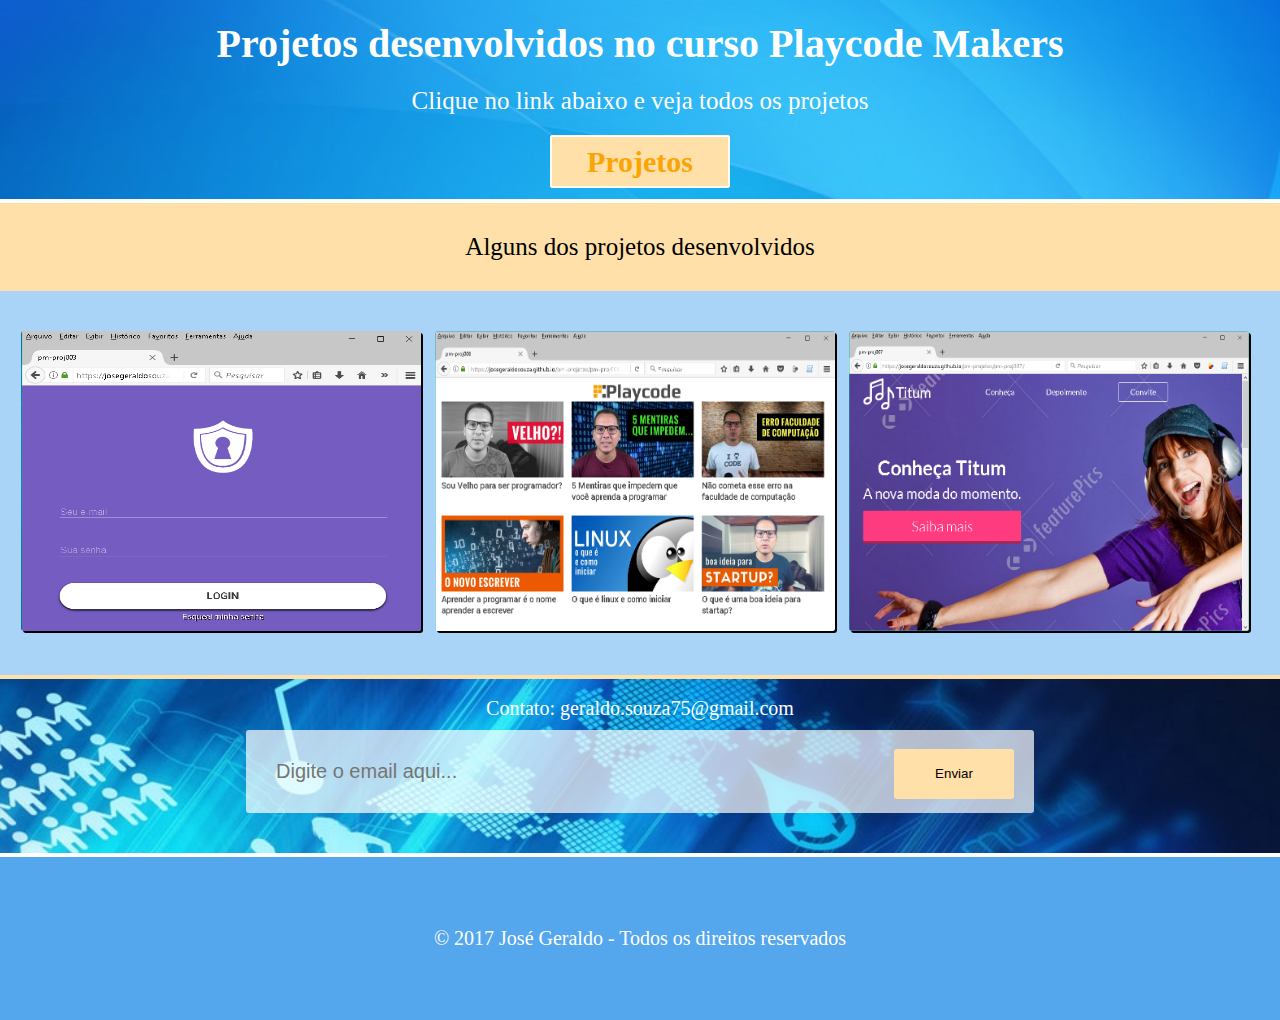
<file: index.html>
<!DOCTYPE html>
<html lang="pt-br">
<head>
    <meta charset="UTF-8">
    <title>Projetos</title>
    <link rel="stylesheet" href="estilo.css">
</head>

<body>
 
  <section id="topo">
       <div class="container">
        <h1>Projetos desenvolvidos no curso Playcode Makers</h1>
        <p>Clique no link abaixo e veja todos os projetos</p>
        <h2><a href="pm-proj004">Projetos</a></h2>  
       </div>
  </section>
  
  <section id="container">
    <div class="titulo-imagem">
      <p>Alguns dos projetos desenvolvidos</p>
    </div>
    <div class="imagem">
      <img src="imagens/projeto03.png">
      <img src="imagens/projeto06png.png">
      <img src="imagens/projeto07.png">   
    </div>
  </section>
  
  <section id="contato">
     <div class="container">
        <p>Contato: geraldo.souza75@gmail.com</p>
        <form action="">
            <input type="email" placeholder="Digite o email aqui...">
            <button>Enviar</button>
        </form> 
     </div>
  </section>
  
  
     <footer class="container">
          <p>© 2017 José Geraldo - Todos os direitos reservados</p>   
     </footer>
  
  
</body>
</html>
</file>
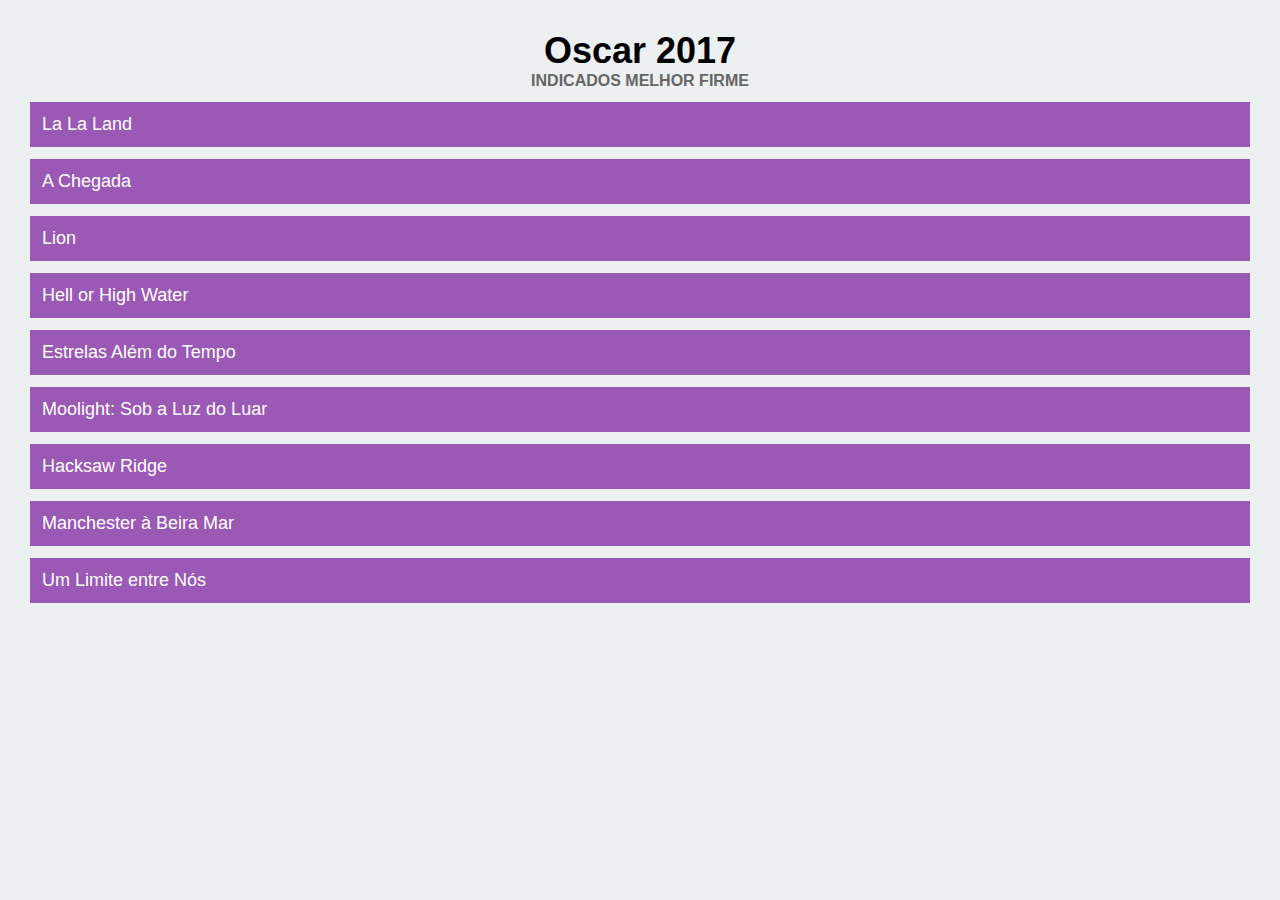
<file: pm-proj001/index.html>
<!DOCTYPE html>
<html lang="pt-br">
<head>
	<meta charset="UTF-8"/>
	<title>pm-proj001</title>
	<link rel="stylesheet" href="estilo.css">
		
	<body>
		<h1>Oscar 2017</h1>
		<h2>Indicados Melhor Firme</h2>
		
		<ul>
			<li>La La Land</li>
	        <li>A Chegada</li>
			<li>Lion</li>
			<li>Hell or High Water</li>
			<li>Estrelas Além do Tempo</li>
			<li>Moolight: Sob a Luz do Luar</li>
			<li>Hacksaw Ridge</li>
			<li>Manchester à Beira Mar</li>
			<li>Um Limite entre Nós</li>
		</ul>
	</body>
</html>
</file>
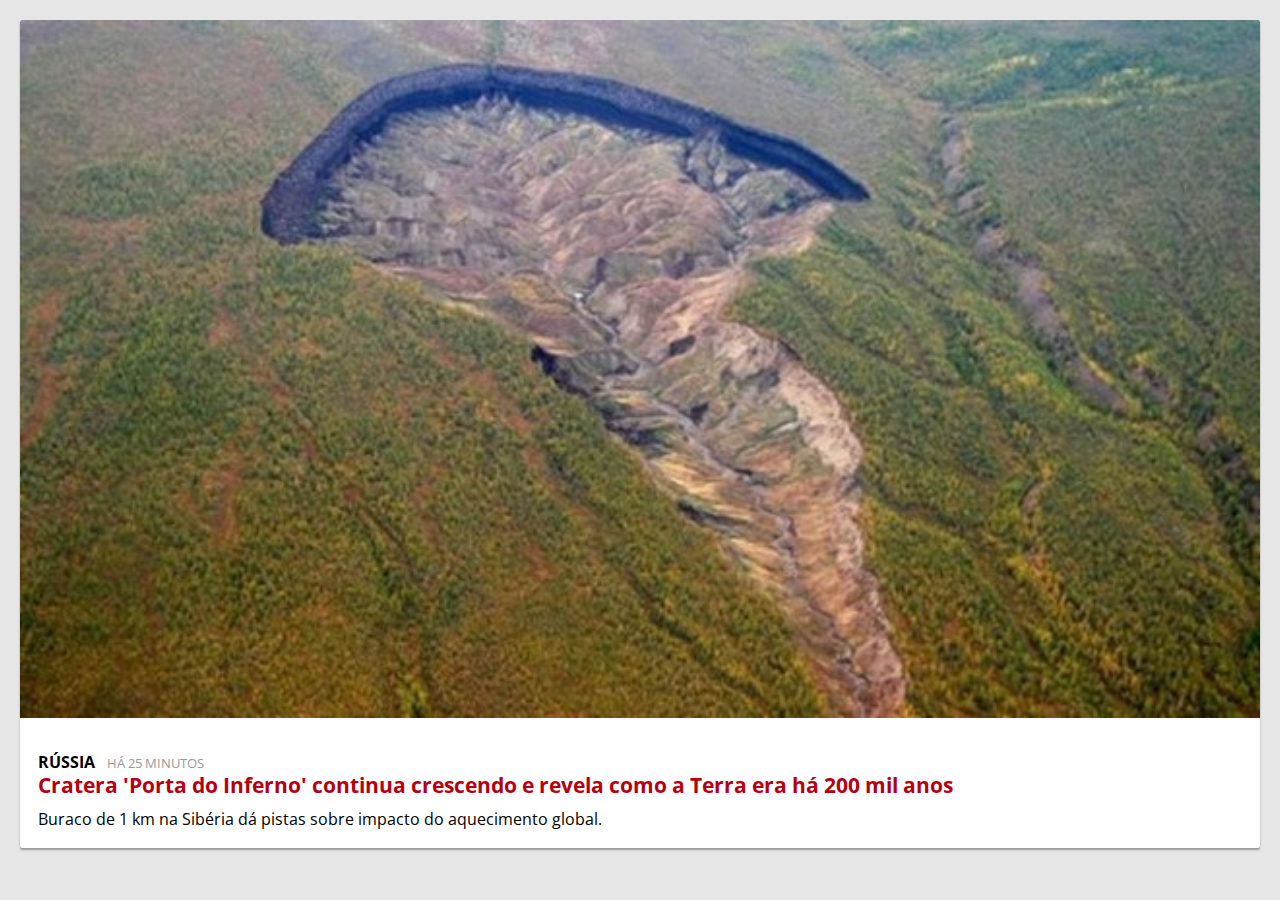
<file: pm-proj002/index.html>
<!DOCTYPE html>
<html lang="pt-br">
<head>
    <meta charset="UTF-8"/>
    <title>pm-proj002</title>
    
    <link href="https://fonts.googleapis.com/css?family=Open+Sans" rel="stylesheet"> 
    
    <link rel="stylesheet" type="text/css" href="estilo.css"/>
</head>
    <body>
    
     <div class="noticia">
       <a href="http://bit.ly/pm-proj002-noticia">
        <img src="cratera.jpg" alt"Foto da Cratera">   
       </a>
       
       <div class="texto">
        
         <div class="detalhes">
           <span class="local">Rússia</span>
           <span class="quando">Há 25 minutos</span> 
         </div>
    
         <h2>
             <a href="http://bit.ly/pm-proj002-noticia">
             Cratera 'Porta do Inferno' continua crescendo e revela como a Terra era há 200 mil anos
             </a>
         </h2>
    
         <p>
           Buraco de 1 km na Sibéria dá pistas sobre impacto do aquecimento global.
         </p>
        
       </div>
       
      </div>
      
    </body>
</html>
</file>
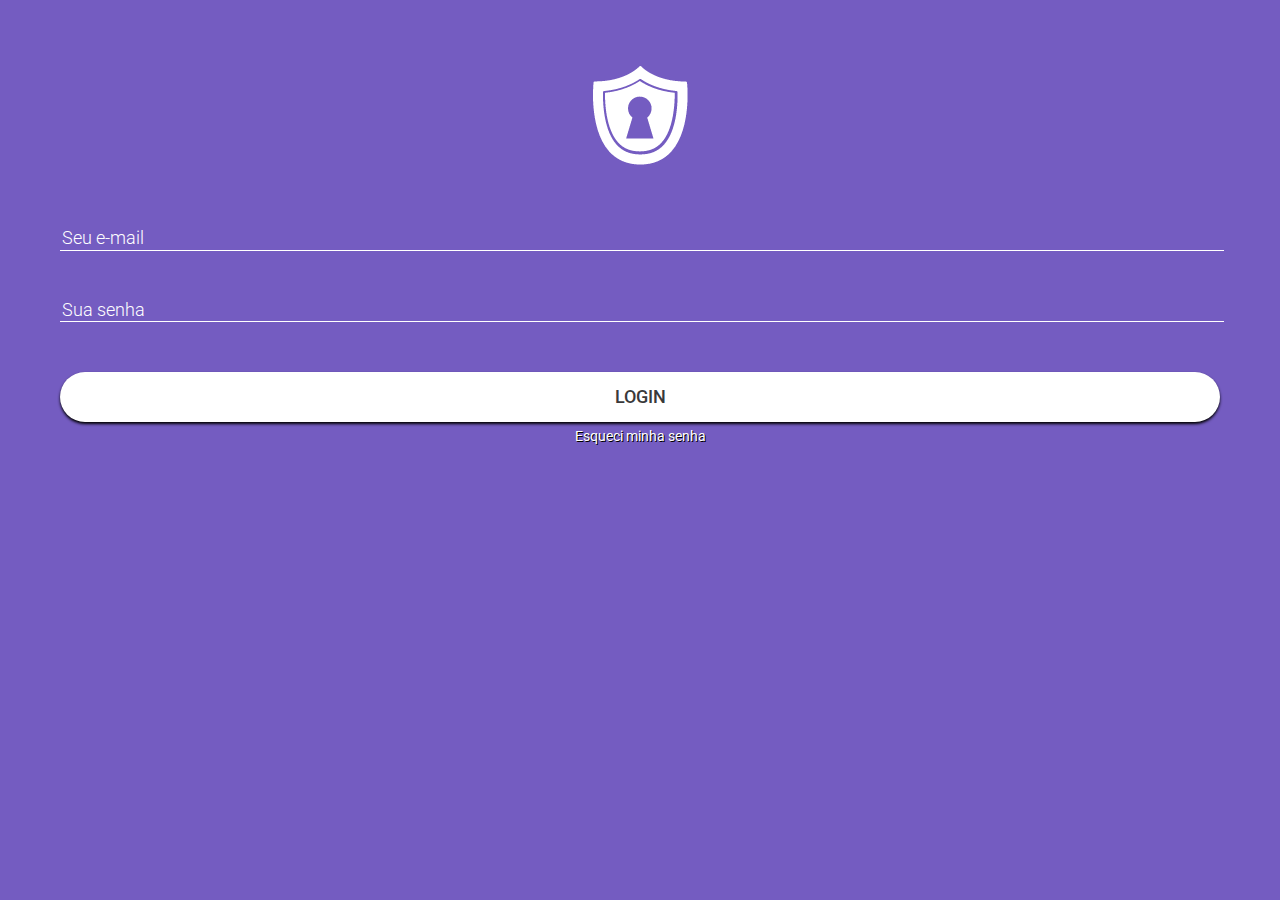
<file: pm-proj003/index.html>
<!DOCTYPE html>
<html lang="pt-br">
<head>
    <meta charset="UTF-8">
    <title>pm-proj003</title>
    
    <link rel="stylesheet" href="normalize.css">
    
    <link href="https://fonts.googleapis.com/css?family=Roboto:300,400,500" rel="stylesheet"> 
    
    <link rel="stylesheet" href="estilo.css">
    
</head>
<body>
    <img src="logo.png">
    
     <form action="">
     
      <input type="email" placeholder="Seu e-mail">
      <input type="password" placeholder="Sua senha">
      <button>Login</button>
     </form>
     <a href="senha.html">Esqueci minha senha</a>
    
</body>
</html>
</file>
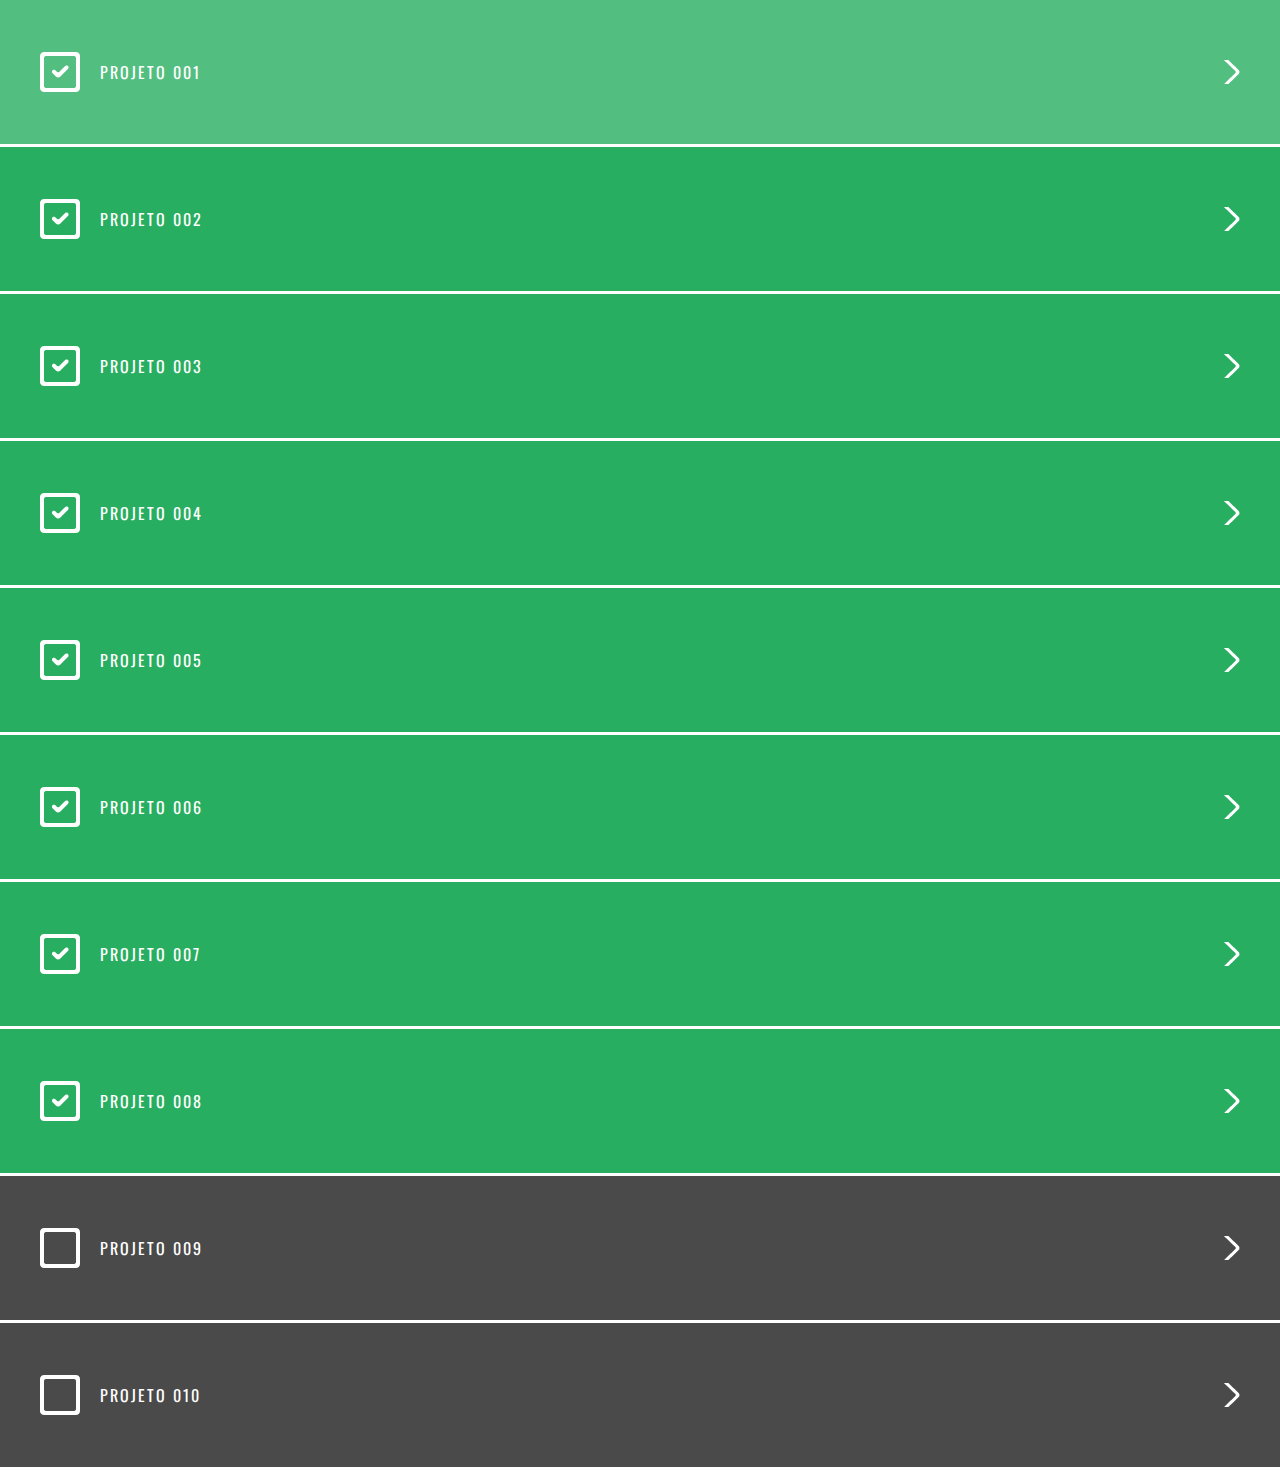
<file: pm-proj004/index.html>
<!DOCTYPE html>
<html lang="pt-br">
<head>
    <meta charset="UTF-8">
    <title>pm-proj004</title>
    
    <link rel="stylesheet" href="normalize.css">
    
    <link href="https://fonts.googleapis.com/css?family=Oswald:500" rel="stylesheet">
    
    <link rel="stylesheet" href="estilo.css"> 
    
</head>

<body>
   <ul>
       <li class="feito">
       <a href="../pm-proj001">Projeto 001</a></li>
       <li class="feito">
       <a href="../pm-proj002">Projeto 002</a></li>
       <li class="feito">
       <a href="../pm-proj003">Projeto 003</a></li>
       <li class="feito">
       <a href="../pm-proj004">Projeto 004</a></li>
	   <li class="feito">
       <a href="../pm-proj005">Projeto 005</a></li>
	   <li class="feito">
       <a href="../pm-proj006">Projeto 006</a></li>
	   <li class="feito">
       <a href="../pm-proj007">Projeto 007</a></li>
       <li class="feito">
       <a href="../pm-proj008">Projeto 008</a></li>
       <li class="pendente">
       <a href="../pm-proj009">Projeto 009</a></li>
       <li class="pendente">
       <a href="../pm-proj010">Projeto 010</a></li>
   </ul>
</body>
</html>
</file>
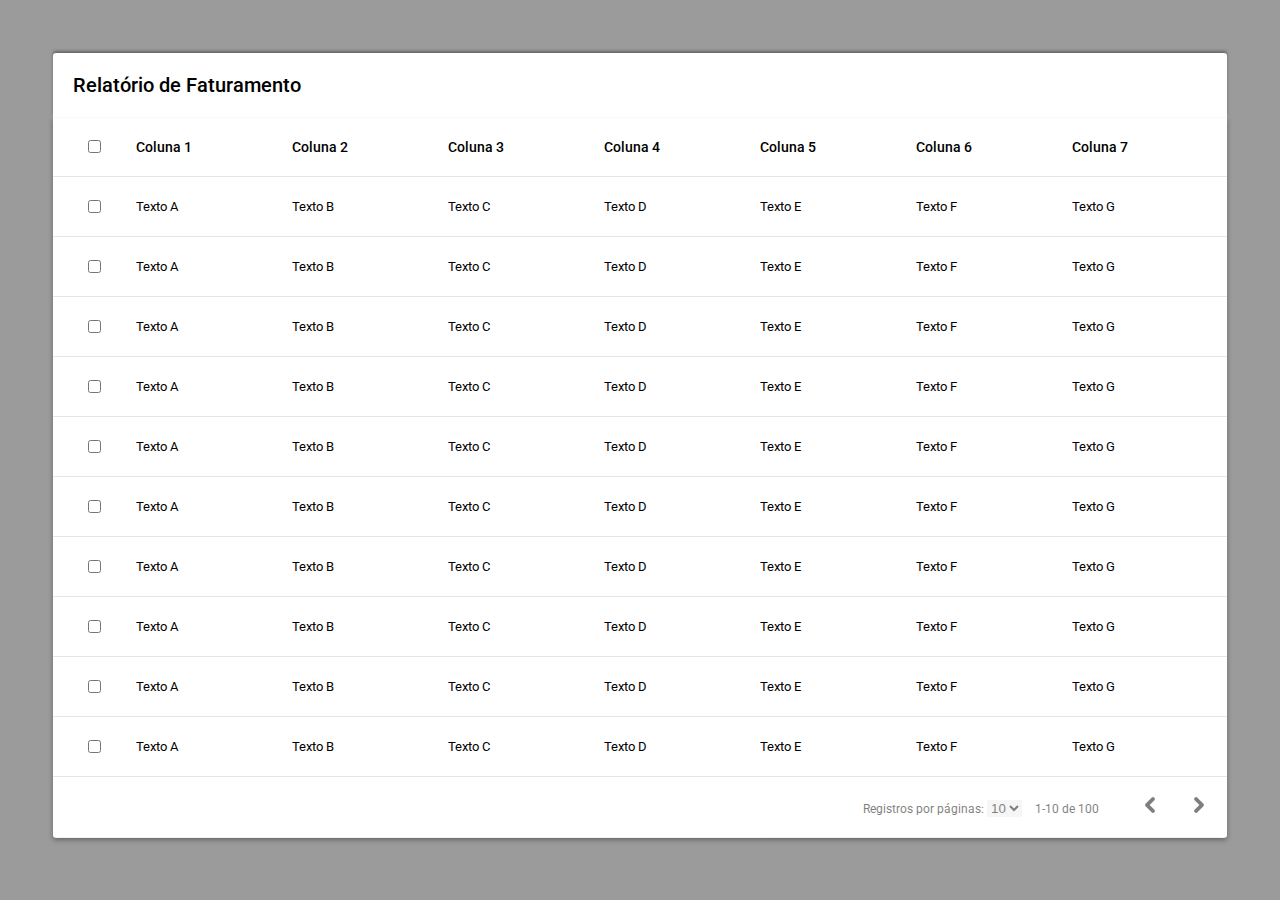
<file: pm-proj005/index.html>
<!DOCTYPE html>
<html lang="pt-br">
<head>
    <meta charset="UTF-8">
    <title>pm-proj005</title>
    <link rel="stylesheet" href="normalize.css">
    <link href="https://fonts.googleapis.com/css?family=Roboto:300,400,500" rel="stylesheet"> 
    <link rel="stylesheet" href="estilo.css"> 
</head>
<body>
    <table>
    <caption>Relatório de Faturamento</caption>
    <thead>
      <tr>
       <th><input type="checkbox"></th>
       <th>Coluna 1</th>
       <th>Coluna 2</th>
       <th>Coluna 3</th>
       <th>Coluna 4</th>
       <th>Coluna 5</th>
       <th>Coluna 6</th>
       <th>Coluna 7</th>
      </tr>
    </thead> 
    <tbody>
      <tr>
        <td><input type="checkbox"></td>
        <td>Texto A</td>
        <td>Texto B</td>
        <td>Texto C</td>
        <td>Texto D</td>
        <td>Texto E</td>
        <td>Texto F</td>
        <td>Texto G</td>
      </tr> 
      <tr>
        <td><input type="checkbox"></td>
        <td>Texto A</td>
        <td>Texto B</td>
        <td>Texto C</td>
        <td>Texto D</td>
        <td>Texto E</td>
        <td>Texto F</td>
        <td>Texto G</td>
      </tr> 
       <tr>
        <td><input type="checkbox"></td>
        <td>Texto A</td>
        <td>Texto B</td>
        <td>Texto C</td>
        <td>Texto D</td>
        <td>Texto E</td>
        <td>Texto F</td>
        <td>Texto G</td>
      </tr> 
      <tr>
        <td><input type="checkbox"></td>
        <td>Texto A</td>
        <td>Texto B</td>
        <td>Texto C</td>
        <td>Texto D</td>
        <td>Texto E</td>
        <td>Texto F</td>
        <td>Texto G</td>
      </tr> 
       <tr>
        <td><input type="checkbox"></td>
        <td>Texto A</td>
        <td>Texto B</td>
        <td>Texto C</td>
        <td>Texto D</td>
        <td>Texto E</td>
        <td>Texto F</td>
        <td>Texto G</td>
      </tr> 
      <tr>
        <td><input type="checkbox"></td>
        <td>Texto A</td>
        <td>Texto B</td>
        <td>Texto C</td>
        <td>Texto D</td>
        <td>Texto E</td>
        <td>Texto F</td>
        <td>Texto G</td>
      </tr> 
       <tr>
        <td><input type="checkbox"></td>
        <td>Texto A</td>
        <td>Texto B</td>
        <td>Texto C</td>
        <td>Texto D</td>
        <td>Texto E</td>
        <td>Texto F</td>
        <td>Texto G</td>
      </tr> 
      <tr>
        <td><input type="checkbox"></td>
        <td>Texto A</td>
        <td>Texto B</td>
        <td>Texto C</td>
        <td>Texto D</td>
        <td>Texto E</td>
        <td>Texto F</td>
        <td>Texto G</td>
      </tr> 
       <tr>
        <td><input type="checkbox"></td>
        <td>Texto A</td>
        <td>Texto B</td>
        <td>Texto C</td>
        <td>Texto D</td>
        <td>Texto E</td>
        <td>Texto F</td>
        <td>Texto G</td>
      </tr> 
      <tr>
        <td><input type="checkbox"></td>
        <td>Texto A</td>
        <td>Texto B</td>
        <td>Texto C</td>
        <td>Texto D</td>
        <td>Texto E</td>
        <td>Texto F</td>
        <td>Texto G</td>
      </tr> 
    </tbody> 
    
    <tfoot>
      <tr>
        <td colspan="8">
        Registros por páginas:
        <select>
          <option value="10">10</option>
          <option value="20">20</option>
          <option value="30">30</option>
        </select>
        <span>1-10 de 100</span>
        <a href=""><img src="seta_esquerda_16.png"></a>
        <a href=""><img src="seta_direita_16.png"></a> 
        </td>     
      </tr>
    </tfoot>
</table>  
</body>
</html>
</file>
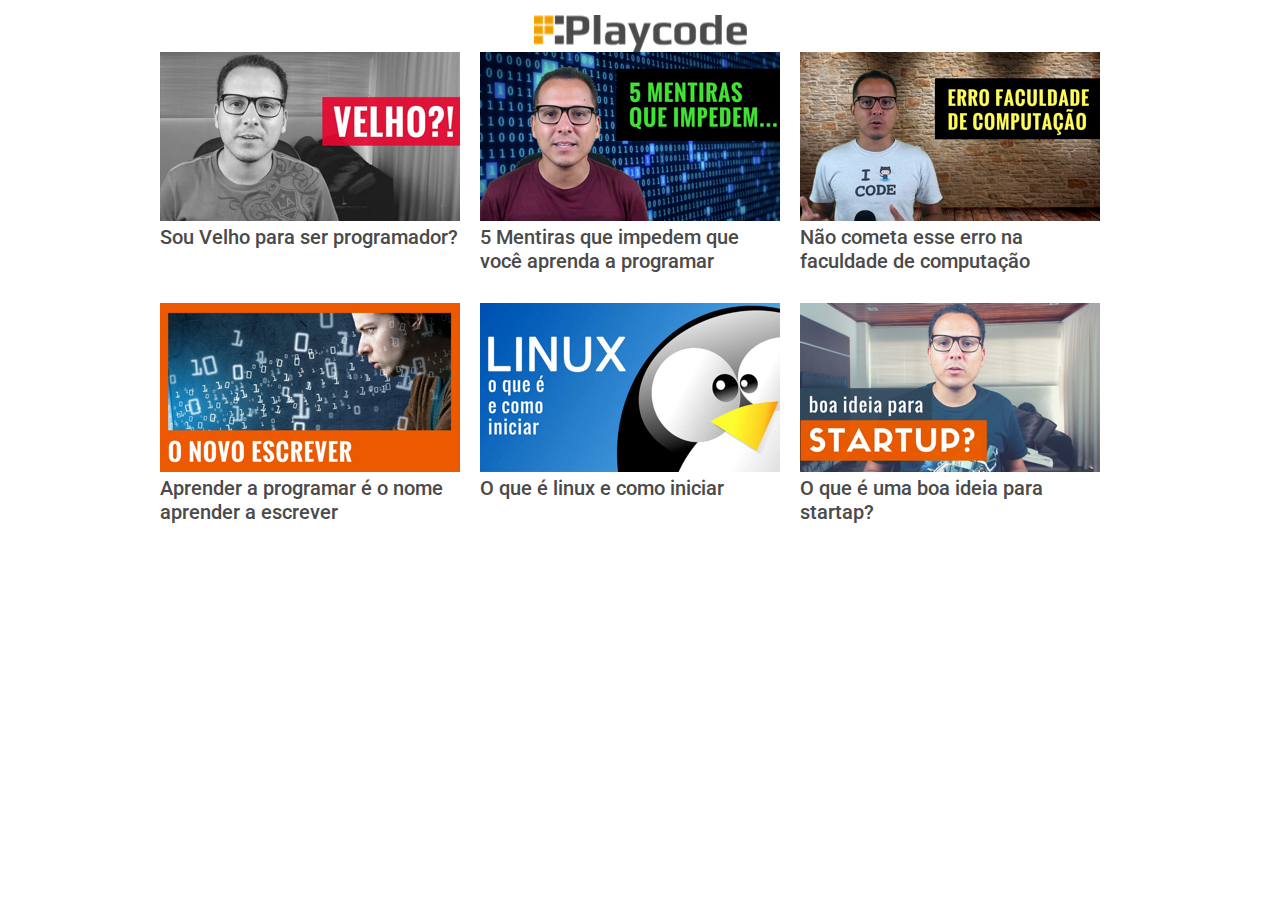
<file: pm-proj006/index.html>
<!DOCTYPE html>
<html lang="pt-br">
<head>
    <meta charset="UTF-8">

    <title>pm-proj006</title>
    
    <link href="https://fonts.googleapis.com/css?family=Roboto:500" rel="stylesheet"> 
    <meta name="viewport" content="width=device-width, initial-scale=1">
    <link rel="stylesheet" href="estilo.css">
    <link rel="stylesheet" media="(min-width: 500px)" href="mobile.css">
</head>

<body>
   <div class="container">
       <h1>
         <span>Playcode</span>
       </h1>
        
      
       <div class="cartao">
        <img src="imagem1.png">
        <h2>Sou Velho para ser programador?</h2>
       </div>
       
       <div class="cartao">
        <img src="imagem2.png">
        <h2>5 Mentiras que impedem que você aprenda a programar</h2>
       </div>
        
       <div class="cartao">
        <img src="imagem3.png">
        <h2>Não cometa esse erro na faculdade de computação</h2> 
       </div> 
       
       <div class="cartao">
        <img src="imagem4.png">
        <h2>Aprender a programar é o nome aprender a escrever</h2>
       </div>
       
       <div class="cartao">
        <img src="imagem5.png">
        <h2>O que é linux e como iniciar</h2>
       </div>
       
       <div class="cartao">
        <img src="imagem6.png">
        <h2>O que é uma boa ideia para startap?</h2>
       </div>
       
    </div> 
</body>
</html>
</file>
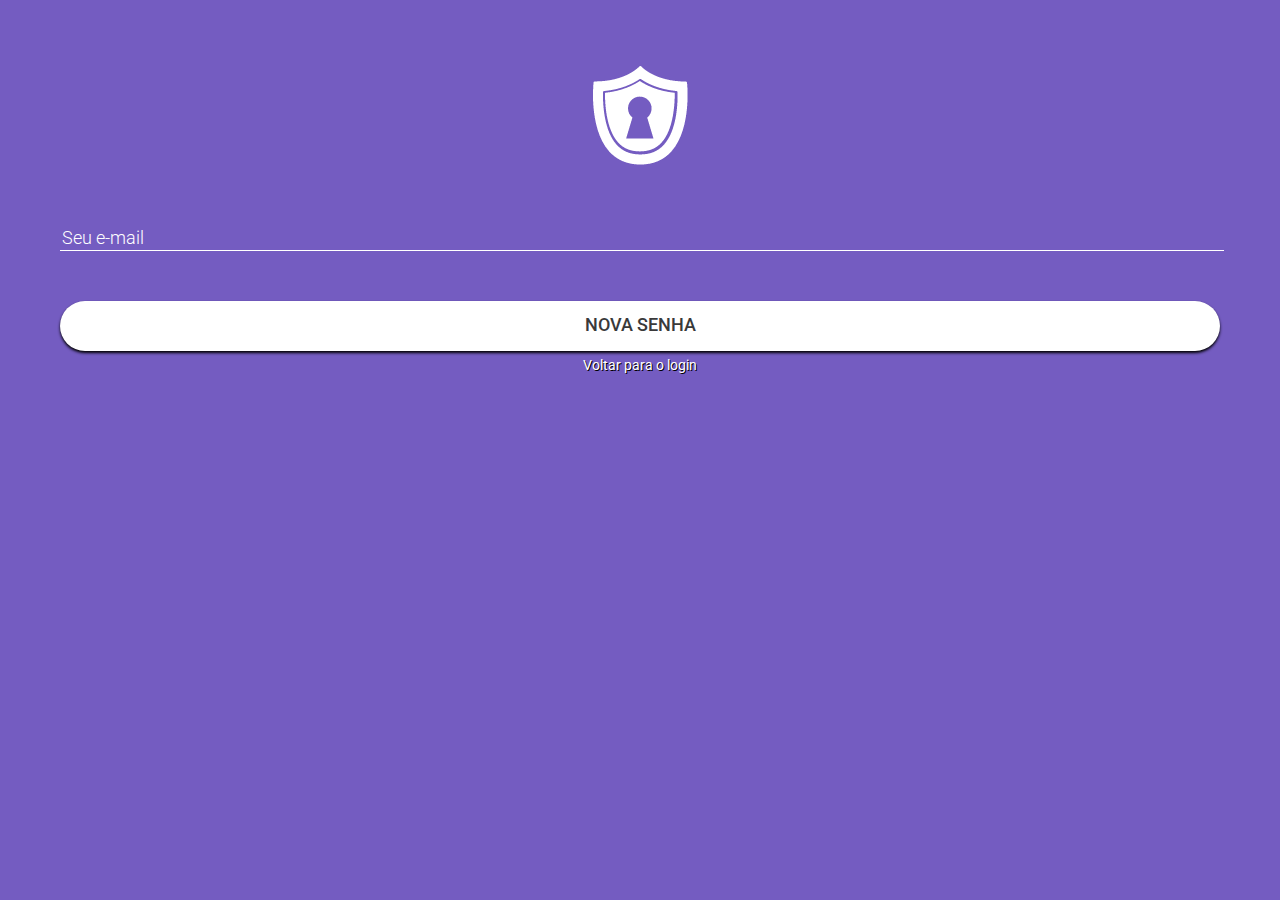
<file: pm-proj003/senha.html>
<!DOCTYPE html>
<html lang="pt-br">
<head>
    <meta charset="UTF-8">
    <title>Login</title>
    
    <link rel="stylesheet" href="normalize.css">
    
    <link href="https://fonts.googleapis.com/css?family=Roboto:300,400,500" rel="stylesheet"> 
    
    <link rel="stylesheet" href="estilo.css">
    
</head>
<body>
    <img src="logo.png">
    
     <form action="">
     
      <input type="email" placeholder="Seu e-mail">
      
      <button>Nova senha</button>
     </form>
     <a href="/">Voltar para o login</a>
    
</body>
</html>
</file>
<file: estilo.css>
*{
    margin: 0;
    padding: 0; 
}

body {
    background-color: #fff;
}

section#topo .container {
    background-image:url(imagens/background-960x400.jpg);
    background-repeat: no-repeat;
    background-size: cover;
    background-color: #54a6ed;
    padding: 20px;
    text-align: center;
    color: #fff;
}

section#topo .container h1 {
    font-size: 40px;
}

section#topo .container p {
    color: #ffff;
    font-size: 25px;
    margin-bottom: 30px;
    margin-top: 20px;   
}

section#topo .container h2 {
    font-size: 30px;   
}

section#topo .container a {
    padding: 8px;
    padding-right: 35px;
    padding-left: 35px;
    background-color: #ffe0a8; 
    color: #faa406;
    border: solid 2px #fff;
    border-radius: 3px;
    text-decoration: none;
}

section#topo .container a:hover {
    background-color: #faa406;
    color: #fff;
}

#container .titulo-imagem p{
    background-color: #ffe0a8;
    font-size: 25px;
    text-align: center;
    padding-top: 30px;
    padding-bottom: 30px;
    margin-top: 4px;
}

#container .imagem {
    background-color: #a9d3f7; 
    padding-bottom: 40px; 
    display:block;
    flex-direction:row;
    text-align: center;
}

#container .imagem img {
    width: 400px;
    height: 300px;
    margin-top: 40px;
    margin-right: 10px;
    
    border-radius: 3px;
    box-shadow: 2px 2px;  
}

section#contato {
    background-image: url(imagens/contato-technology.jpeg);
    background-size: cover;
    padding-top: 18px;
    padding-bottom: 40px;
    border-top: solid 4px #ffe0a8;  
}

section#contato p {
    color: #fff;
    font-size: 20px;
    text-align: center;
    margin-bottom: 10px;
}

section#contato form {
    padding: 10px;
    width: 60%;
    border-radius: 3px;
    background-color: rgba(255, 255, 255, 0.7);
}

section#contato .container {
    display: flex;
    flex-direction: column;
    align-items: center;
}

section#contato input {
    padding: 20px;
    width: 75%;
    font-size: 20px;
    background-color: transparent;
    border: none;
}

section#contato button {
    width: 120px;
    height: 50px;
    margin-top: 4px;
    margin-left: 18px;
    background-color: #ffe0a8;
    border: none;
    border-radius: 3px;
}

section#contato button:hover {
    background-color: #faa406;
    color: #fff;
}

footer {
    margin-top: 4px;
    text-align: center;
    font-size: 20px;
    padding-top: 70px;
    padding-bottom: 70px;
    background-color: #54a6ed;
    color: #fff;   
}

footer .container {
    flex-direction: column;
    align-items: center;
    font-size: 18px;
    font-weight: 300;
}
</file>
<file: pm-proj001/estilo.css>
* {
	margin: 0;
	padding: 0;
  }

 body {
	 background-color: #ecf0f1;
	 padding: 30px;
	 font-family: Arial;
	 font-size: 18px;
 }
 h1,h2 {
	 text-align: center;
 }
 
 h2 {
	 text-transform: uppercase;
	 color: #666;
	 font-size: 16px;
	 margin-bottom: 12px;
 }
 li{
	list-style-type: none;
	background-color: #9b59b6;
	color: #FFFFFF;
	margin-bottom: 12px;
	padding: 12px;
}
</file>
<file: pm-proj002/estilo.css>
* {
	margin: 0;
	padding: 0;
}

body {
    background-color: #e6e6e6;
    padding: 10px;
    font-family: 'open sans';
}

.noticia {
    background-color: #fff;
    border-radius: 0 0 2px 2px;
    box-shadow: 0 2px 2px #999999;
    margin: 10px;
    
}
.noticia img{
    width: 100%;
    border-radius: 2px 2px 0 0;
}

.noticia .texto {
    padding: 18px;  
}

.noticia .detalhes {
    margin-top: 10px; 
    text-transform: uppercase;
}

.noticia h2 {
  margin-bottom: 10px;
  font-size: 21px;
  line-height: 25px;
}

.noticia h2 a {
    text-decoration: none;
    color: #b5000d;    
}

.noticia .local {
    font-weight: bold;
}

.noticia .quando {
    color: #999999;
    font-size: 13px;
    margin-left: 8px;
    
}
</file>
<file: pm-proj003/estilo.css>
body {
    background-color: #745cc1;
    text-align: center;
    
    /*Kit deixa a fonte mais parecida com a original*/
    -webkit-font-smoothing: antialiased;
}

img {
    margin-top: 65px;
}

input {
    display: block;
    width: 100%;
    margin-bottom: 50px;
    background-color: transparent;
    border: none;
    border-bottom: 1px solid #fff;
    color: #fff;
    
}

button {
    width: 100%;
    background-color: #ffffff;
    border-radius: 40px;
    height: 50px;
    text-transform: uppercase;
    box-shadow: 0px 2px 3px 0px #000;
    border: none;
    color: #39393a;
    font-size: 18px;
    font-weight: 500;
    font-family: 'Roboto', sans-serif;
    
}
a {
    color: #fff;
    text-decoration: none; 
    text-shadow: 1px 1px 0 #000; 
    font-size: 14px;
    font-weight: 400;
    font-family: 'Roboto', sans-serif;
}

form {
    padding: 60px 60px 5px 60px;  
}

/*Kit para incompatibilidade de fontes pelos navegadores*/
::-webkit-input-placeholder{
    color: #fff;
    font-family: 'Roboto', sans-serif;
    font-size: 18px;
    font-weight: 300;
}
</file>
<file: pm-proj004/estilo.css>
*{
    padding: 0;
    margin: 0;
}

ul {
    padding: 0;
	margin: 0;
}

li {
    list-style-type: none;
    background-color: #4a4a4a;
    margin-bottom: 3px;
    padding: 60px 40px 60px 100px;
    background-image: url('pendente.png');
    background-repeat: no-repeat;
    background-position: 40px center;
}

li:hover {
    background-color: #6e6e6e;
}

li.feito {
    background-color: #27ae60;
    background-image: url('feito.png');
}

li.feito:hover {
    background-color: #52be7f;
}

a {
    color: #fff;
    text-decoration: none;
    display:block;
    background: url('seta.png'); 
    background-repeat: no-repeat;
    background-position: right center;
    font-family: 'Oswald', sans-serif;
    font-weight: 500
    font-size: 20px;
    letter-spacing: 2px;
    text-transform: uppercase;
    -webkit-font-smoothing: antialiased;   
}
</file>
<file: pm-proj005/estilo.css>
body {
    background-color: #9b9b9b;
    padding: 45px;
    font-family: 'Roboto', sans-serif;
    -webkit-font-smoothing: antialiased;
    font-size: 13px;
    font-weight: 400;
}

table {
    background-color: #fff;
    width: 100%;
    border-spacing: 0;
    border-radius: 0px 0px 3px 3px;
    box-shadow: 0px 2px 5px #666;
}

table caption {
    background-color: #fff;
    text-align:  left;
    padding: 20px;
    font-weight: 500;
    font-size: 20px;
    border-radius: 3px 3px 0px 0px;
    box-shadow: 0px -2px 3px #666;
    
    } 

table thead th {
    text-align: left;
    font-size: 14px;
    font-weight: 500;
}

table td, table th  {
    border-bottom: 1px solid rgba(0, 0, 0, 0.1);
    padding-top: 20px;
    padding-bottom: 20px;
}

tbody td:first-child, thead th:first-child {
    width: 80px;
    text-align: center;
}

tbody tr:hover {
    background-color: #eeeeee;
}

tfoot {
    text-align: right;
    font-size: 12px;
    opacity: 0.5;
}

tfoot td {
    padding-right: 20px;
}

tfoot td span {
    margin-right: 10px;
    margin-left: 10px;
}

tfoot td img {
    margin-left: 30px;
}

select {
    border: none;
    border-right-color: transparent;
}
</file>
<file: pm-proj006/estilo.css>
*{
    margin: 0;
    padding: 0;  
}

body {
    padding: 15px; 
    
}
h1 {
    text-align: center;
    background-image: url(logo-playcode-preto-2.png);
    background-repeat: no-repeat;
    background-position: center;
}

h1 span {
    visibility: hidden;  
}

.cartao{
    margin-bottom: 30px;
    
}

.cartao img {
    width: 100%;
}

.cartao h2 {
    margin: 0;
    color: #4a4a4a;
    font-family: 'Roboto', sans-serif;
    font-size: 20px;
    font-weight: 500;
    -webkit-fontsmoothing: antialiased;
}
</file>
<file: pm-proj006/mobile.css>
.container {
    width: 960px;
    margin: 0 auto;
}
.cartao {
    width: 300px;
    padding-right: 20px; 
    float: left;
    }
</file>
